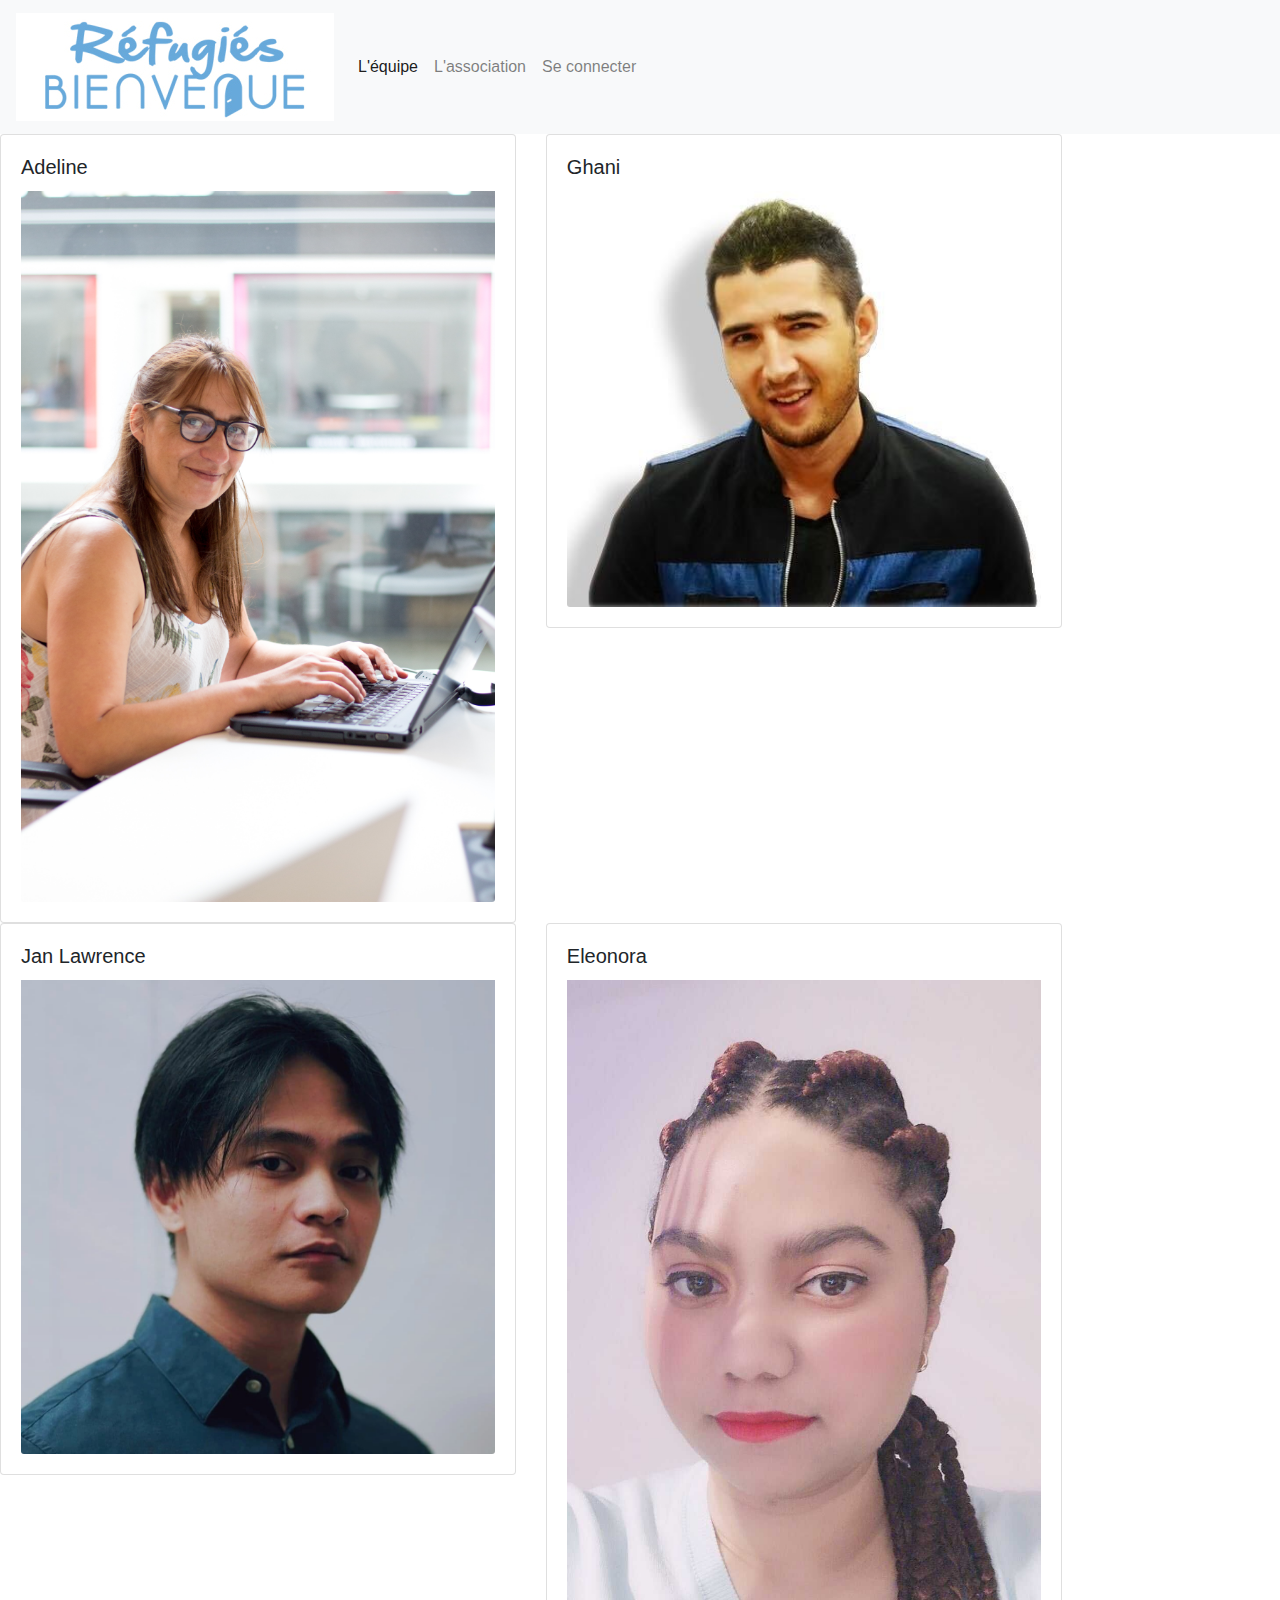
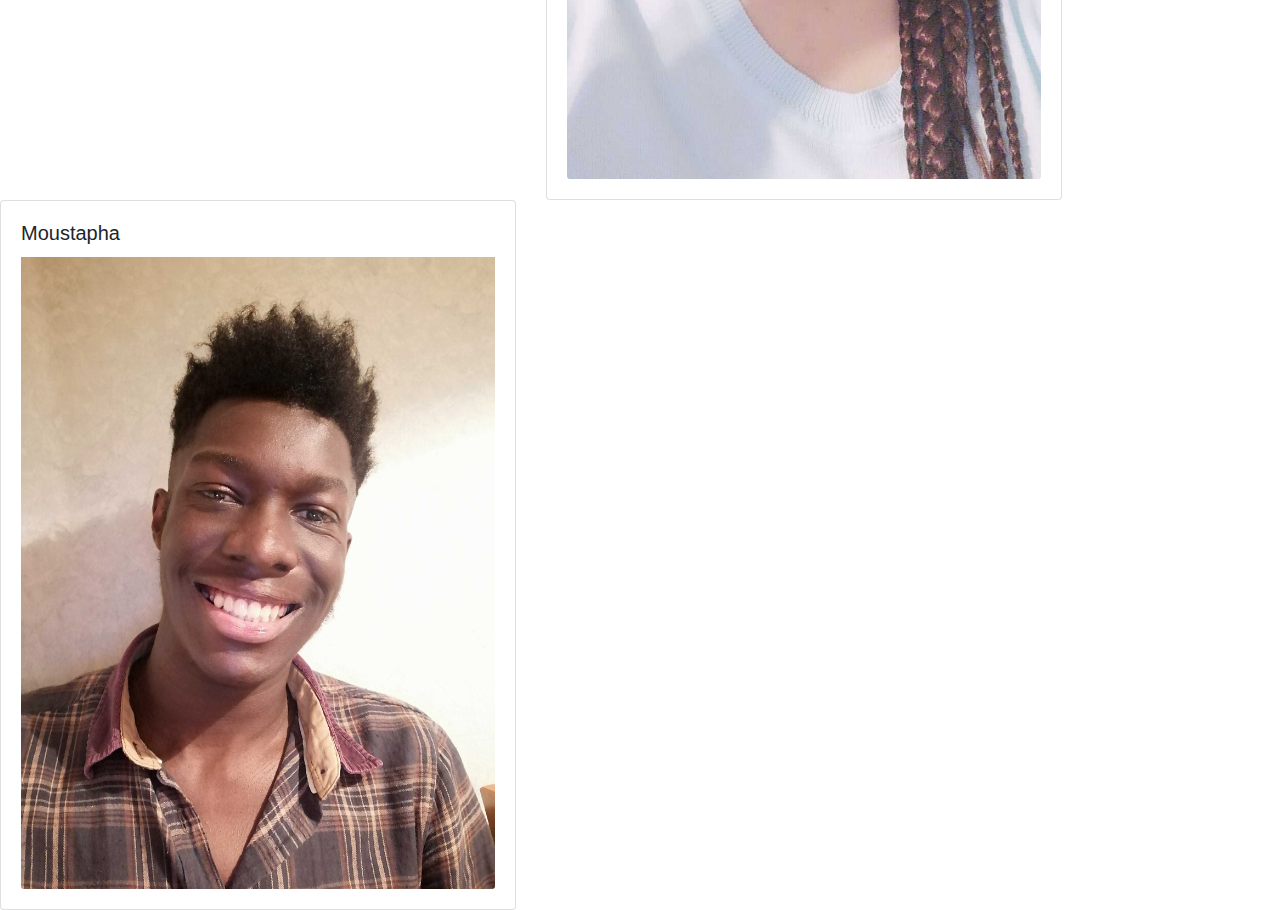
<file: index.html>
<!DOCTYPE html>
<html lang="fr">
	<head>
		<meta charset="utf-8" />
		<meta
			name="viewport"
			content="width=device-width, initial-scale=1, shrink-to-fit=no"
		/>
		<title>Présentation</title>
		<link rel="stylesheet" href="./css/bootstrap.min.css" />
		<link rel="stylesheet" href="./css/styles.css" />
	</head>

	<body>
		<!-- navbar -->
		<nav class="navbar navbar-expand-lg navbar-light bg-light">
			<a class="navbar-brand" href="#">
				<img src="./img/logo.jpg" />
			</a>
			<button
				class="navbar-toggler"
				type="button"
				data-toggle="collapse"
				data-target="#navbarToggler"
				aria-controls="navbarToggler"
				aria-expanded="false"
				aria-label="Toggle navigation"
			>
				<span class="navbar-toggler-icon"></span>
			</button>

			<div class="collapse navbar-collapse" id="navbar-toggler">
				<ul class="navbar-nav mr-auto mt-2 mt-lg-0">
					<li class="nav-item active">
						<a class="nav-link"
							>L'équipe<span class="sr-only">(current)</span></a
						>
					</li>
					<li class="nav-item">
						<a class="nav-link" href="./association.html"
							>L'association</a
						>
					</li>
					<li class="nav-item">
						<a class="nav-link" href="http://localhost:3000/"
							>Se connecter</a
						>
					</li>
				</ul>
			</div>
		</nav>

		<!-- Cards -->
		<div class="container.fluid">
			<div class="row">
				<div class="col-5">
					<div class="card">
						<div class="card-body">
							<h5 class="card-title">Adeline</h5>
							<img
								class="card-img-bottom"
								src="./img/equipe/Adeline.jpg"
							/>
						</div>
					</div>
				</div>
				<div class="col-5">
					<div class="card">
						<div class="card-body">
							<h5 class="card-title">Ghani</h5>
							<img
								class="card-img-bottom"
								src="./img/equipe/Ghani.jpg"
							/>
						</div>
					</div>
				</div>
				<div class="col-5">
					<div class="card">
						<div class="card-body">
							<h5 class="card-title">Jan Lawrence</h5>
							<img
								class="card-img-bottom"
								src="./img/equipe/JL.jpg"
							/>
						</div>
					</div>
				</div>
				<div class="col-5">
					<div class="card">
						<div class="card-body">
							<h5 class="card-title">Eleonora</h5>
							<img
								class="card-img-bottom"
								src="./img/equipe/Eleonora.jpg"
							/>
						</div>
					</div>
				</div>
				<div class="col-5">
					<div class="card">
						<div class="card-body">
							<h5 class="card-title">Moustapha</h5>
							<img
								class="card-img-bottom"
								src="./img/equipe/Moustapha.jpg"
							/>
						</div>
					</div>
				</div>
			</div>
		</div>
	</body>
</html>
</file>
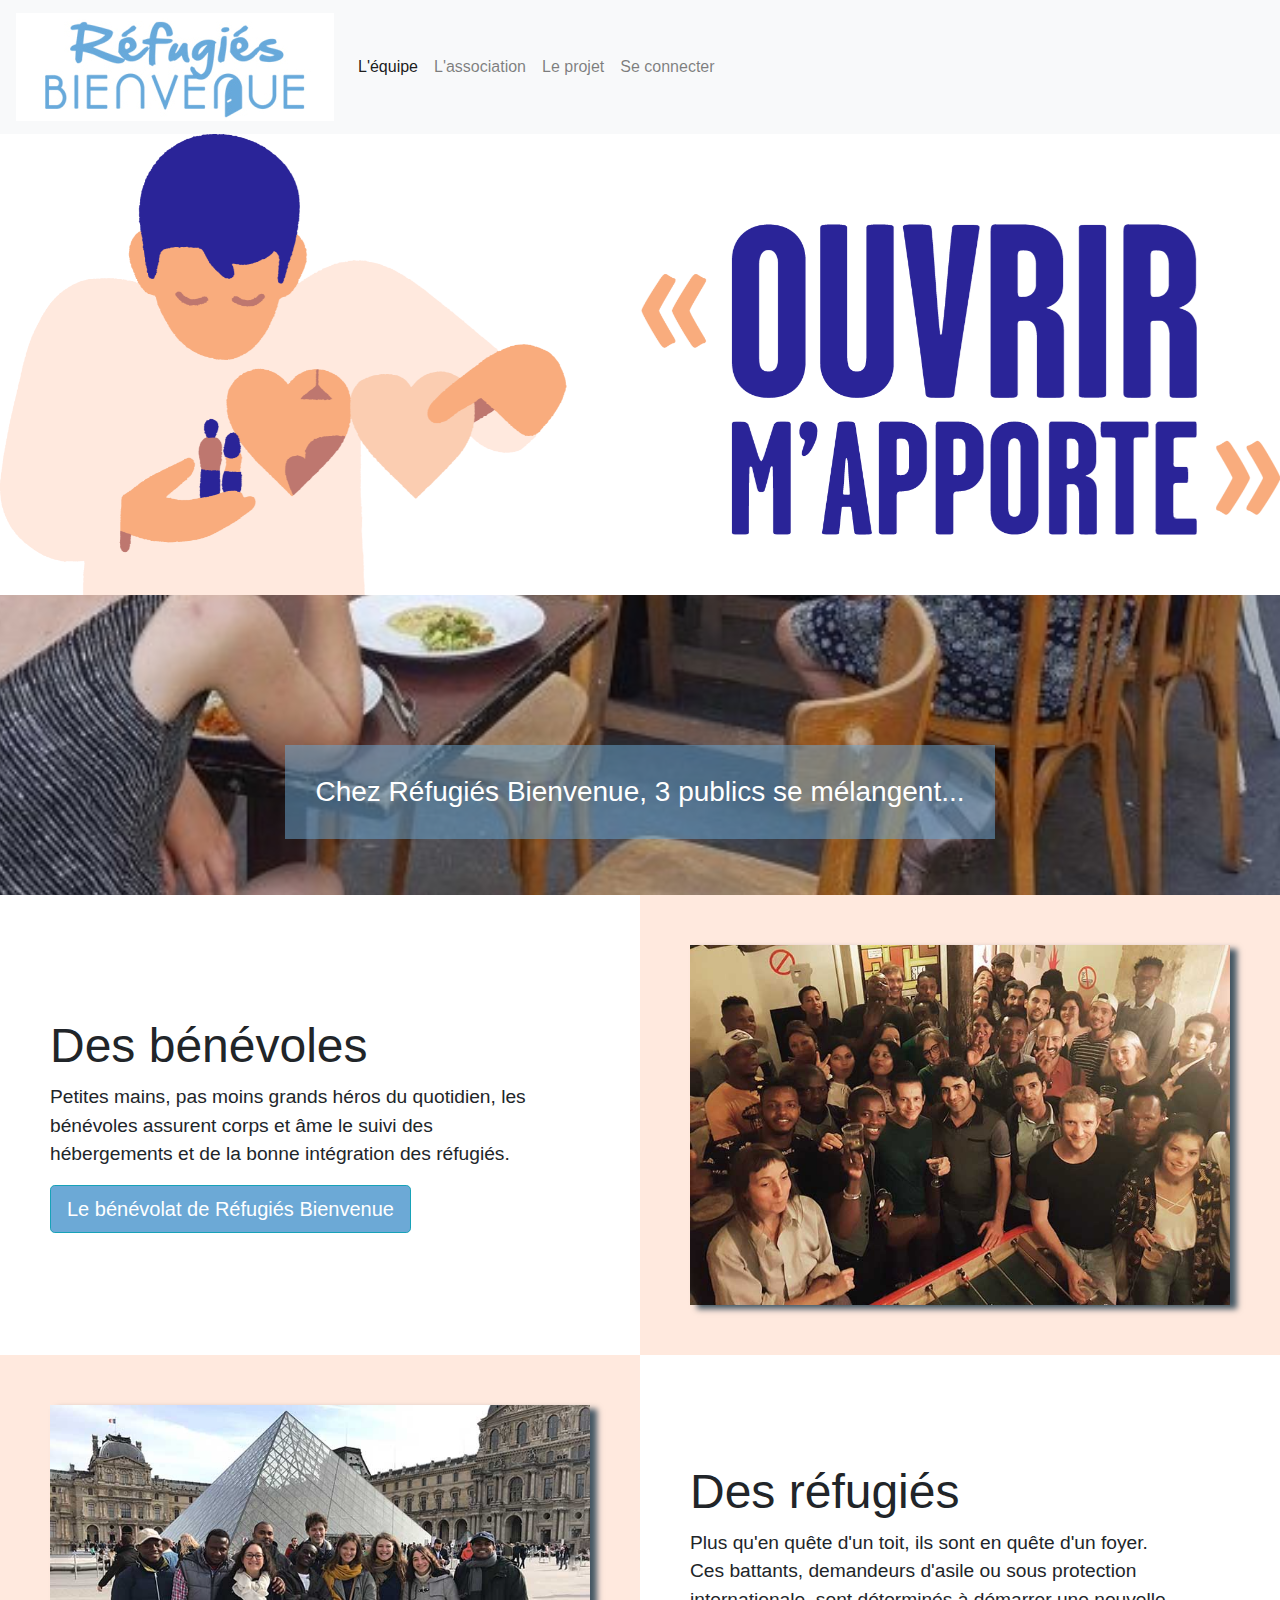
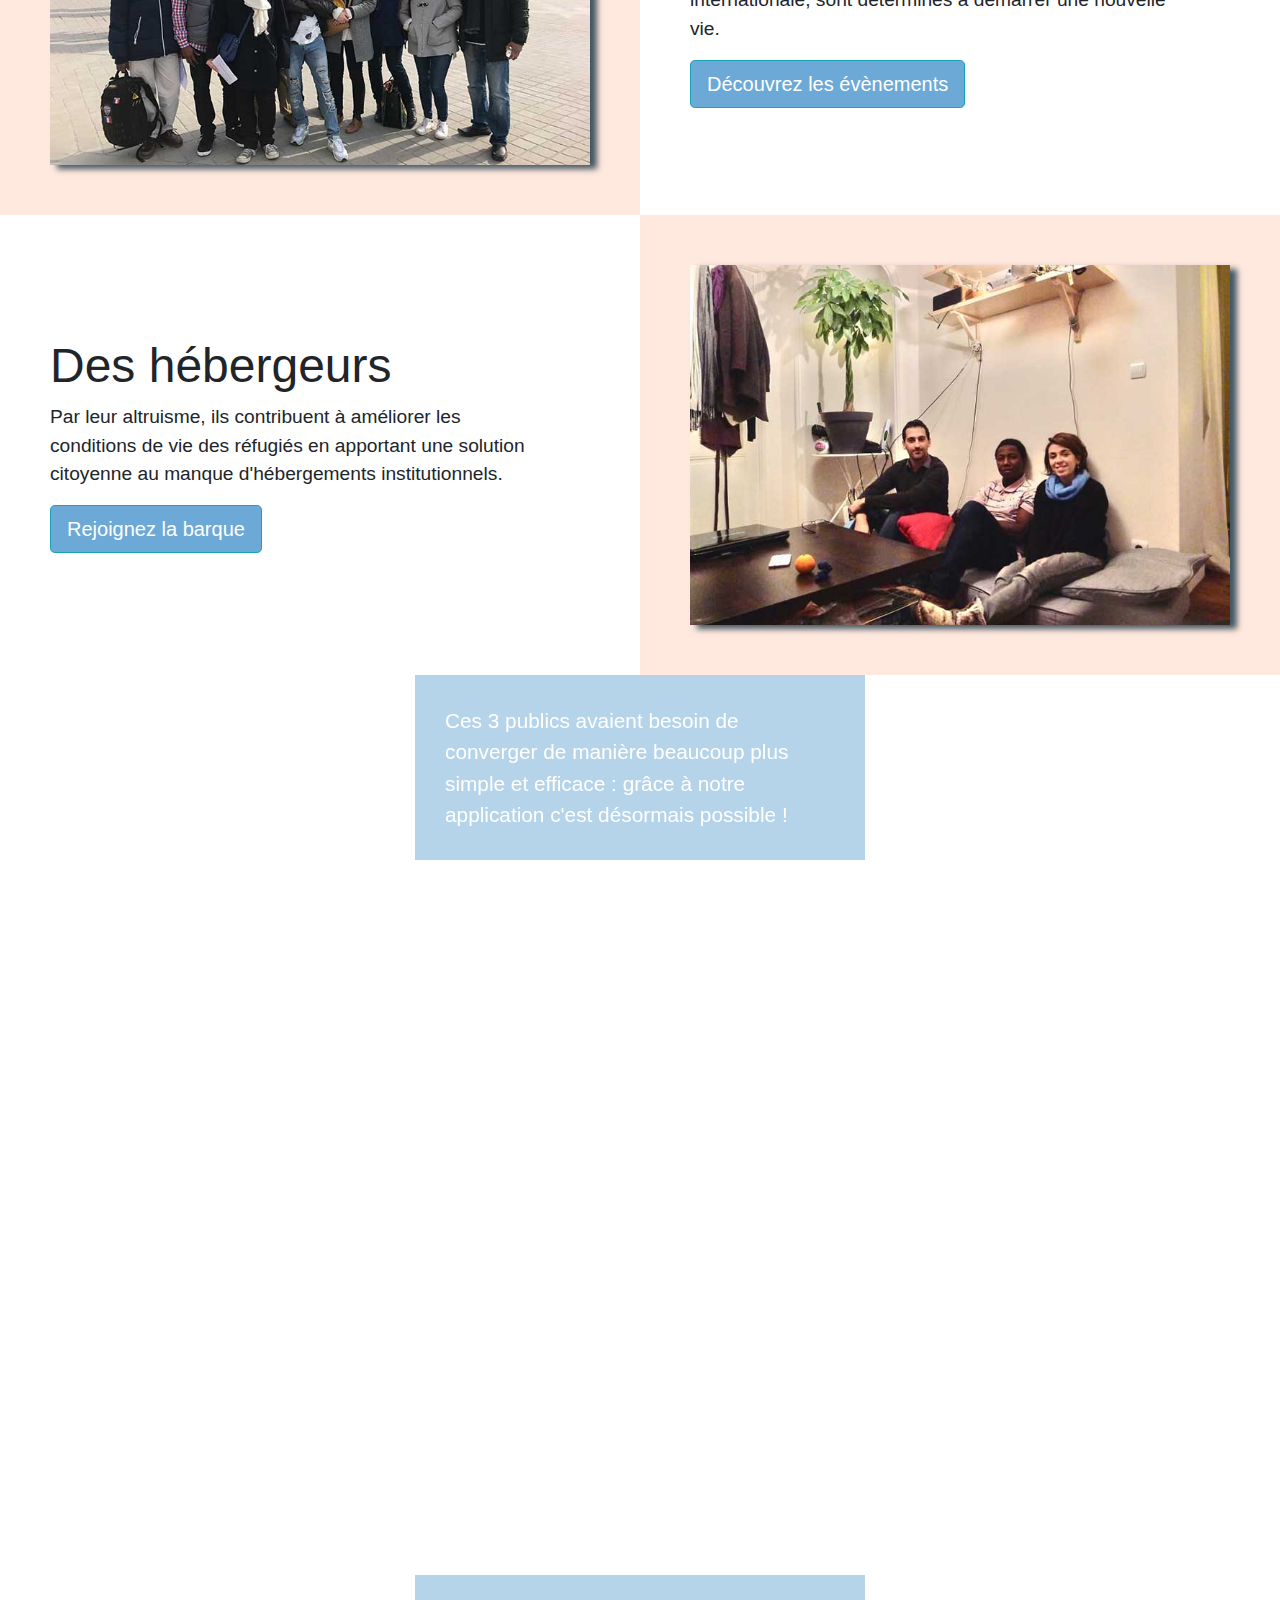
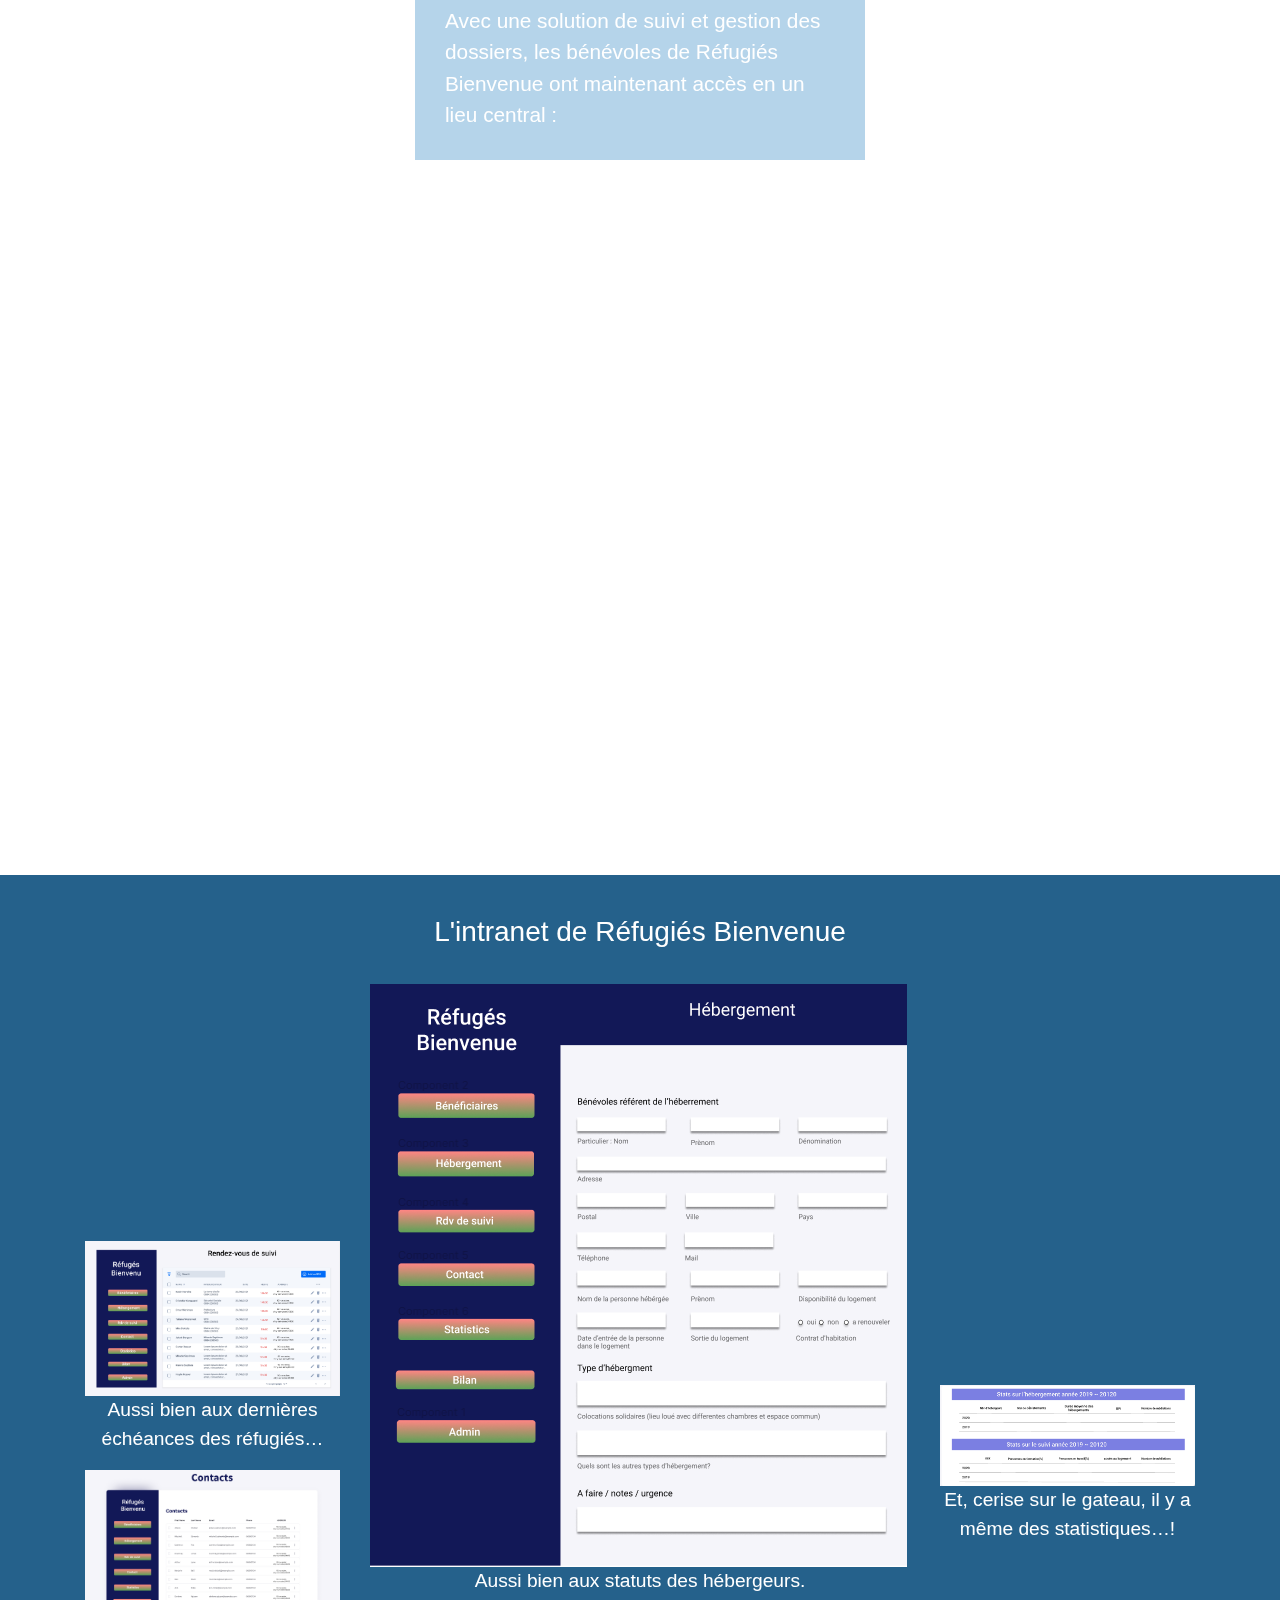
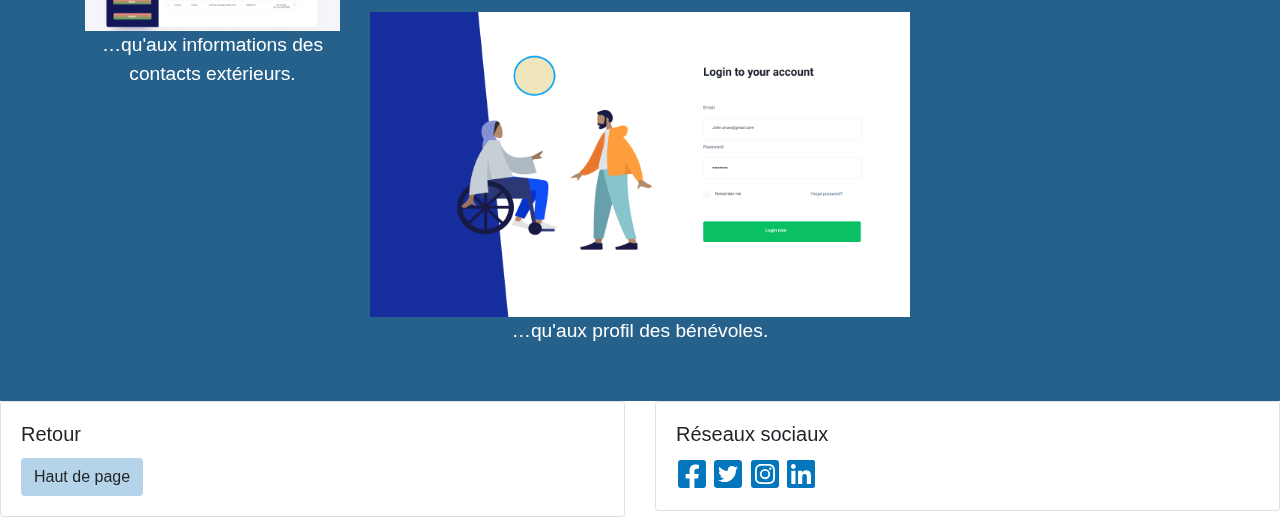
<file: association.html>
<!DOCTYPE html>
<html lang="fr">
	<head>
		<meta charset="utf-8" />
		<meta
			name="viewport"
			content="width=device-width, initial-scale=1, shrink-to-fit=no"
		/>
		<title>Réfugiés Bienvenue</title>
		<link rel="stylesheet" href="./css/bootstrap.min.css" />
		<link rel="stylesheet" href="./css/styles.css" />
	</head>

	<body>

		<!-- navbar -->
		<nav class="navbar navbar-expand-lg navbar-light bg-light">
			<a class="navbar-brand" href="#">
				<img src="./img/logo.jpg" />
			</a>
			<button
				class="navbar-toggler"
				type="button"
				data-toggle="collapse"
				data-target="#navbarToggler"
				aria-controls="navbarToggler"
				aria-expanded="false"
				aria-label="Toggle navigation"
			>
				<span class="navbar-toggler-icon"></span>
			</button>

			<div class="collapse navbar-collapse" id="navbar-toggler">
				<ul class="navbar-nav mr-auto mt-2 mt-lg-0">
					<li class="nav-item active">
						<a class="nav-link">L'équipe</a>
					</li>
					<li class="nav-item">
						<a class="nav-link" href="./association.html">L'association<span class="sr-only">(current)</span></a>
					</li>
					<li class="nav-item">
						<a class="nav-link" href="./projet.html">Le projet</a>
					</li>
					<li class="nav-item"></li>
					<li class="nav-item">
						<a class="nav-link" href="http://localhost:3000/">Se connecter</a>
					</li>
				</ul>
			</div>
		</nav>

		<!-- Caroussel -->
		<div
			id="carousel"
			class="carousel slide carousel-fade"
			data-ride="carousel"
		>
			<div class="carousel-inner">
				<div class="carousel-item active">
					<img src="./img/rb.png" class="d-block w-100" alt="..." />
				</div>
				<div class="carousel-item">
					<img src="./img/dons.jpg" class="d-block w-100" alt="..." />
				</div>
			</div>
		</div>

		<main class="container-fluid">
			<div class="row">
				<div class="col-12 publics-banner">
					<!-- <img
					class="img-fluid w-100"
					src="./img/cafe.jpg"
					alt="Goûter des bénévoles, hébergeurs et réfugiés de l'association"
				/> -->
					<div class="publics-banner-content">
						<h3>
							Chez Réfugiés Bienvenue, 3 publics se mélangent...
						</h3>
					</div>
				</div>
			</div>
			<!-- /.publics-banner-->

			<section class="row publics-description">
				<div class="col-12 col-md-6 case">
					<h3 class="case-title">Des bénévoles</h3>
					<p>
						Petites mains, pas moins grands héros du quotidien, les
						bénévoles assurent corps et âme le suivi des
						hébergements et de la bonne intégration des réfugiés.
					</p>
					<button class="btn btn-info btn-lg">
						<a href="https://refugiesbienvenue.com/benevolat/"
							>Le bénévolat de Réfugiés Bienvenue</a
						>
					</button>
				</div>
				<div class="col-12 col-md-6 case">
					<img
						class="img-fluid"
						src="./img/rb_benevoles.jpg"
						alt="Bénévoles de l'association"
					/>
				</div>
				<div class="col-12 col-md-6 case">
					<img
						class="img-fluid"
						src="./img/rb_sorties.jpg"
						alt="Sortie avec des réfugiés de l'association"
					/>
				</div>
				<div class="col-12 col-md-6 case">
					<h3 class="case-title">Des réfugiés</h3>
					<p>
						Plus qu'en quête d'un toit, ils sont en quête d'un
						foyer. Ces battants, demandeurs d'asile ou sous
						protection internationale, sont déterminés à démarrer
						une nouvelle vie.
					</p>
					<button class="btn btn-info btn-lg">
						<a href="https://refugiesbienvenue.com/evenements/"
							>Découvrez les évènements</a
						>
					</button>
				</div>
				<div class="col-12 col-md-6 case">
					<h3 class="case-title">Des hébergeurs</h3>
					<p>
						Par leur altruisme, ils contribuent à améliorer les
						conditions de vie des réfugiés en apportant une solution
						citoyenne au manque d'hébergements institutionnels.
					</p>
					<button class="btn btn-info btn-lg">
						<a href="https://refugiesbienvenue.com/hebergement/"
							>Rejoignez la barque</a
						>
					</button>
				</div>
				<div class="col-12 col-md-6 case">
					<img
						class="img-fluid"
						src="./img/rb_hebergeurs.jpg"
						alt=""
					/>
				</div>
			</section>
			<!-- /.publics-description-->

			<div class="row">
				<div class="col-12 app-presentation-intro">
					<div class="background"></div>
					<p class="app-intro-text">
						Ces 3 publics avaient besoin de converger de manière
						beaucoup plus simple et efficace : grâce à notre
						application c'est désormais possible !
					</p>
				</div>
				<div class="col-12 app-presentation-intro">
					<div class="background"></div>
					<p class="app-intro-text">
						Avec une solution de suivi et gestion des dossiers, les
						bénévoles de Réfugiés Bienvenue ont maintenant accès en
						un lieu central :
					</p>
				</div>
			</div>
		</main>
		<div class="app-presentation">
			<section class="container">
				<div class="row align-items-center">
					<div class="col-12">
						<h3>L'intranet de Réfugiés Bienvenue</h3>
					</div>
					<div class="col-12 col-md-3">
						<figure>
							<img
								class="img-fluid"
								src="img/app_rdv_suivi.png"
							/>
							<figcaption>
								Aussi bien aux dernières échéances des réfugiés…
							</figcaption>
						</figure>

						<figure>
							<img class="img-fluid" src="img/app_contacts.png" />
							<figcaption>
								…qu'aux informations des contacts extérieurs.
							</figcaption>
						</figure>
					</div>
					<div class="col-12 col-md-6">
						<figure>
							<img
								class="img-fluid"
								src="img/app_hebergements_ajouter.png"
							/>
							<figcaption>Aussi bien aux statuts des hébergeurs.</figcaption>
						</figure>
						<figure>
							<img class="img-fluid" src="img/app_login.png" />
							<figcaption>…qu'aux profil des bénévoles.</figcatpion>
						</figure>
					</div>
					<div class="col-12 col-md-3">
						<figure>
							<img
								class="img-fluid"
								src="img/app_statistiques.png"
							/>
							<figcaption>
								Et, cerise sur le gateau, il y a même des
								statistiques…!
							</figcaption>
						</figure>
					</div>
				</div>
			</section>
		</div>
		<!--/.app-presentation-->

		<!-- footer -->
		<div class="row">
			<div class="col-sm-6">
				<div class="card">
					<div class="card-body">
						<h5 class="card-title">Retour</h5>
						<a href="#" class="btn btnTop">Haut de page</a>
					</div>
				</div>
			</div>
			<div class="col-sm-6">
				<div class="card">
					<div class="card-body">
						<h5 class="card-title">Réseaux sociaux</h5>
						<p class="card-text">
							<img
								src="./img/icon/facebook-square-brands.svg"
								class="filter-blue icon"
							/>
							<img
								src="./img/icon/twitter-square-brands.svg"
								class="filter-blue icon"
							/>
							<img
								src="./img/icon/instagram-square-brands.svg"
								class="filter-blue icon"
							/>
							<img
								src="./img/icon/linkedin-brands.svg"
								class="filter-blue icon"
							/>
						</p>
					</div>
				</div>
			</div>
		</div>
		<!--/ footer -->

		<script src="./js/jquery-3.5.1.slim.min.js"></script>
		<script
			src="https://cdn.jsdelivr.net/npm/popper.js@1.16.1/dist/umd/popper.min.js"
			integrity="sha384-9/reFTGAW83EW2RDu2S0VKaIzap3H66lZH81PoYlFhbGU+6BZp6G7niu735Sk7lN"
			crossorigin="anonymous"
		></script>
		<script src="./js/bootstrap.min.js"></script>
	</body>
</html>
</file>
<file: css/styles.css>
html {
	scroll-behavior: smooth;
}

.filter-blue {
	filter: invert(27%) sepia(91%) saturate(1544%) hue-rotate(181deg)
		brightness(98%) contrast(97%);
}

.card-text {
	font-size: 1em;
}

.icon {
	width: 2em;
	height: 2em;
}

.btnTop {
	background-color: rgba(108, 169, 214, 0.5);
}

/* 
** PUBLICS SECTION
*/
.publics-banner {
	position: relative;
	height: 300px;
	background-attachment: fixed;
	background-image: url(../img/cafe_test.jpg);
	background-repeat: no-repeat;
	background-size: cover;
	background-position: center center;
	background-blend-mode: saturation;
}
/* 
.publics-banner img {
	height: 100%;
	object-fit: cover;
	filter: brightness(45%);
} */

.publics-banner-content {
	display: flex;
	justify-content: center;
	position: relative;
	top: 50%;
}
.publics-banner-content h3 {
	background-color: rgba(108, 169, 214, 0.5);
	color: white;
	padding: 30px;
}

.case {
	padding: 50px;
	display: flex;
	flex-direction: column;
	justify-content: center;
	align-items: flex-start;
}

.case:nth-child(4n + 2),
.case:nth-child(3n) {
	background-color: rgb(255, 233, 222);
}

.case-title {
	font-size: 3em;
}

.case p {
	font-size: 1.2em;
	max-width: 90%;
}

.case a {
	text-decoration: none;
	color: white;
}

.case button {
	background-color: rgb(108, 169, 214);
}

.case img {
	box-shadow: 7px 4px 6px rgb(68, 86, 99);
}

/* 
** APP PRESENTATION
*/
.app-presentation {
	background-color: rgb(37, 97, 139);
	padding: 40px;
}

.app-presentation .banner {
	height: 25vh;
}

.app-presentation-intro {
	position: relative;
	min-height: 100vh;
	display: flex;
	justify-content: center;
}

.background {
	position: absolute;
	width: 100%;
	height: 100%;
	background-size: cover;
	background-repeat: no-repeat;
	background-position: 30% center;
	background-image: url(../img/app_homepage.png);
	background-attachment: fixed;
	filter: brightness(25%);
}

.app-intro-text {
	background-color: rgba(108, 169, 214, 0.5);
	font-size: 1.3em;
	color: white;
	color: white;
	height: fit-content;
	position: sticky;
	top: 50%;
	max-width: 450px;
	padding: 30px;
}

.app-presentation h3 {
	color: white;
	text-align: center;
	margin-bottom: 35px;
}

.app-presentation figcaption {
	color: white;
	font-size: 1.2em;
	text-align: center;
}
</file>
